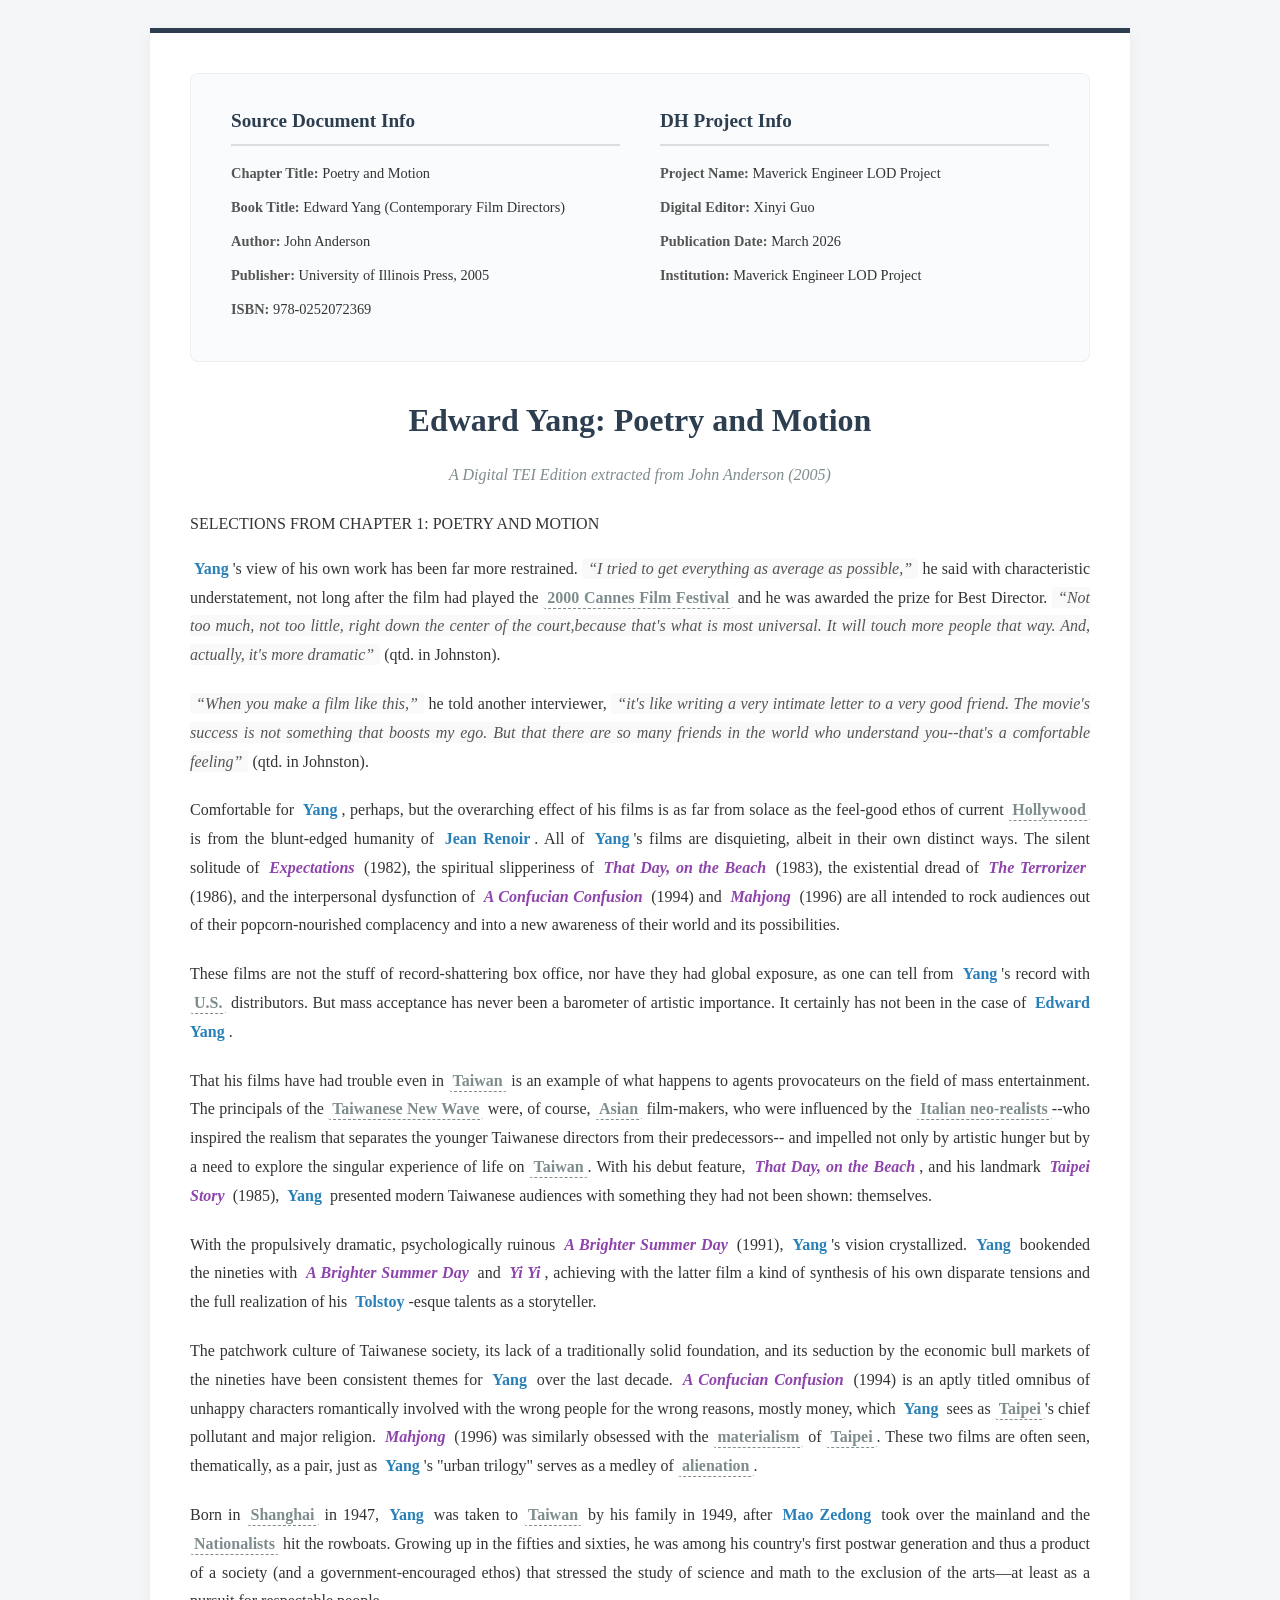
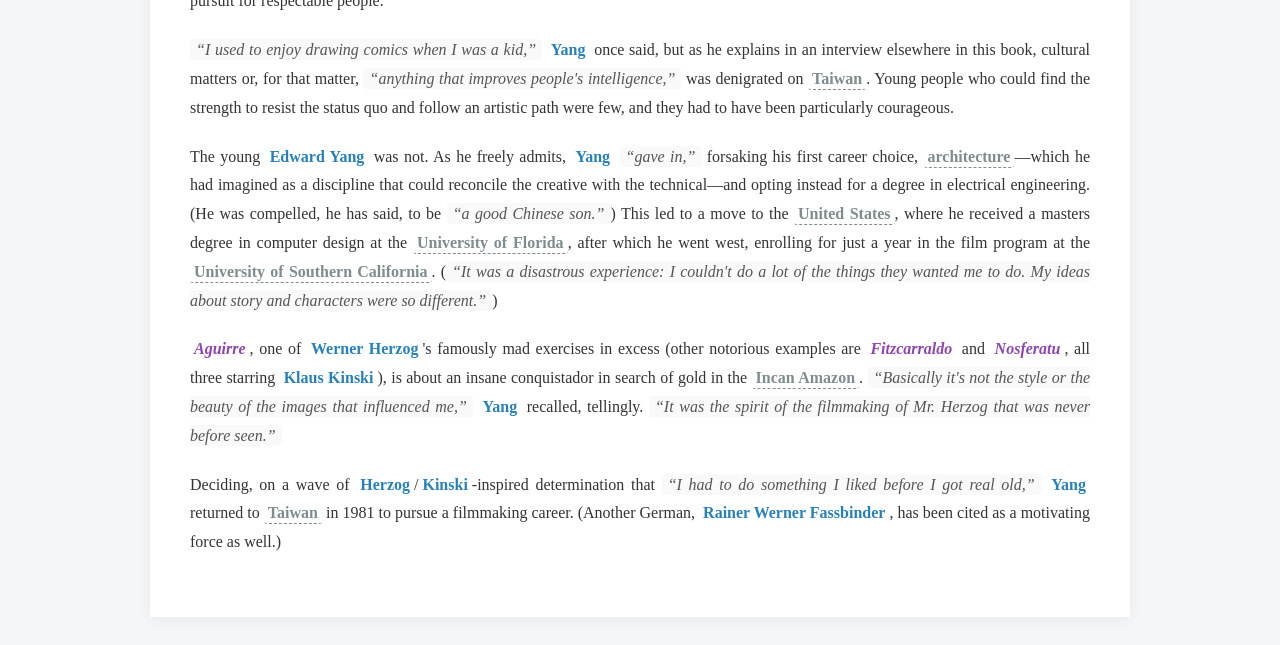
<file: data/text.html>
<!DOCTYPE html>
    <html lang="en">
    <head>
        <meta charset="UTF-8">
        <meta name="viewport" content="width=device-width, initial-scale=1.0">
        <title>Edward Yang: Digital Edition</title>
        <style>
            body { font-family: 'Georgia', serif; line-height: 1.8; color: #333; background-color: #f4f6f7; padding: 20px; }
            .container { max-width: 900px; margin: 0 auto; background: #fff; padding: 40px; box-shadow: 0 4px 15px rgba(0,0,0,0.05); border-top: 5px solid #2c3e50; }
            
            /* Metadata Section Styling (Responsive) */
            .metadata-box { display: flex; flex-wrap: wrap; background-color: #fafbfc; border: 1px solid #eee; border-radius: 8px; padding: 20px; margin-bottom: 30px; }
            .metadata-item { flex: 1; min-width: 250px; padding: 10px 20px; }
            .metadata-item h2 { font-size: 1.2em; color: #2c3e50; border-bottom: 2px solid #ddd; padding-bottom: 5px; margin-top: 0; }
            .metadata-item ul { list-style: none; padding: 0; margin: 0; }
            .metadata-item li { margin-bottom: 8px; font-size: 0.9em; }
            .metadata-label { font-weight: bold; color: #555; }

            h1 { text-align: center; color: #2c3e50; margin-top: 0; }
            
            /* 2. 文字自适应对齐 */
            p { margin-bottom: 20px; text-align: justify; }
            
            a.entity { text-decoration: none; font-weight: bold; padding: 2px 4px; border-radius: 3px; transition: background-color 0.3s; }
            
            /* 3. 人物保留蓝色 */
            .person { color: #2980b9; } .person:hover { background-color: #ebf5fb; }
            
            /* 3. 电影保留紫色斜体 */
            .movie { color: #8e44ad; font-style: italic; } .movie:hover { background-color: #f4ecf7; }
            
            /* 3. 其他所有misc实体（地名、机构、概念）统一灰色并使用虚线下划线 */
            .misc { color: #7f8c8d; border-bottom: 1px dashed #7f8c8d; } .misc:hover { background-color: #f4f6f7; } 

            /* 4. 保留引用样式 */
            .quote { font-style: italic; color: #555; background-color: #f9f9f9; padding: 2px 6px; border-radius: 4px; }
        </style>
    </head>
    <body>
        <div class="container">
            <div class="metadata-box">
                <div class="metadata-item">
                    <h2>Source Document Info</h2>
                    <ul>
                        <li><span class="metadata-label">Chapter Title:</span> Poetry and Motion</li>
                        <li><span class="metadata-label">Book Title:</span> Edward Yang (Contemporary Film Directors)</li>
                        <li><span class="metadata-label">Author:</span> John Anderson</li>
                        <li><span class="metadata-label">Publisher:</span> University of Illinois Press, 2005</li>
                        <li><span class="metadata-label">ISBN:</span> 978-0252072369</li>
                    </ul>
                </div>
                <div class="metadata-item">
                    <h2>DH Project Info</h2>
                    <ul>
                        <li><span class="metadata-label">Project Name:</span> Maverick Engineer LOD Project</li>
                        <li><span class="metadata-label">Digital Editor:</span> Xinyi Guo</li>
                        <li><span class="metadata-label">Publication Date:</span> March 2026</li>
                        <li><span class="metadata-label">Institution:</span> Maverick Engineer LOD Project</li>
                    </ul>
                </div>
            </div>

            <h1>Edward Yang: Poetry and Motion</h1>
            <p style="text-align: center; color: #7f8c8d; font-style: italic; margin-top: -10px;">A Digital TEI Edition extracted from John Anderson (2005)</p>
            
<div n="1" subtype="chapter" type="selection">
<head rend="center">SELECTIONS FROM CHAPTER 1: POETRY AND MOTION</head>
<p>
<a class="entity person" href="https://www.wikidata.org/wiki/Q716700" target="_blank" title="View Authority Record">Yang</a>'s view of his own work has been far more restrained. 
                    <span class="quote">“I tried to get everything as average as possible,”</span> he said with characteristic understatement,  
                    not long after the film had played the <a class="entity misc" href="https://www.wikidata.org/wiki/Q1089696" target="_blank">2000 Cannes Film Festival</a> 
                    and he was awarded the prize for Best Director. <span class="quote">“Not too much, not too little, right down the center of 
                    the court,because that's what is most universal. It will touch more people that way. And, actually, it's more dramatic”</span>  
                    (qtd. in Johnston).
                </p>
<p>
<span class="quote">“When you make a film like this,”</span> he told another interviewer, <span class="quote">“it's like writing a very intimate 
                    letter to a very good friend. The movie's success is not something that boosts my ego. But that there are so 
                    many friends in the world who understand you--that's a comfortable feeling”</span> (qtd. in Johnston).
                </p>
<p>
                    Comfortable for <a class="entity person" href="https://www.wikidata.org/wiki/Q716700" target="_blank" title="View Authority Record">Yang</a>, perhaps, but the overarching effect of his  
                    films is as far from solace as the feel-good ethos of current <a class="entity misc" href="https://www.wikidata.org/wiki/Q34006" target="_blank" title="View Authority Record">Hollywood</a> is  
                    from the blunt-edged humanity of <a class="entity person" href="https://www.wikidata.org/wiki/Q50713" target="_blank" title="View Authority Record">Jean Renoir</a>. All of <a class="entity person" href="https://www.wikidata.org/wiki/Q716700" target="_blank" title="View Authority Record">Yang</a>'s  
                    films are disquieting, albeit in their own distinct ways. The silent solitude of <a class="entity movie" href="https://www.imdb.com/title/tt0085626/" target="_blank" title="View Authority Record">Expectations</a> (1982), the spiritual  
                    slipperiness of <a class="entity movie" href="https://www.imdb.com/title/tt0085635/" target="_blank" title="View Authority Record">That Day, on the Beach</a> (1983), the existential dread of <a class="entity movie" href="https://www.imdb.com/title/tt0091355/" target="_blank" title="View Authority Record">The Terrorizer</a> (1986), 
                    and the interpersonal dysfunction of <a class="entity movie" href="https://www.imdb.com/title/tt0109685/" target="_blank" title="View Authority Record">A Confucian Confusion</a> (1994) and <a class="entity movie" href="https://www.imdb.com/title/tt0116962/" target="_blank" title="View Authority Record">Mahjong</a> 
                    (1996) are all intended to rock audiences out of their popcorn-nourished complacency and into a new awareness of their world and its possibilities.
                </p>
<p>
                    These films are not the stuff of record-shattering box office, nor have they had global exposure, as one can tell  
                    from <a class="entity person" href="https://www.wikidata.org/wiki/Q716700" target="_blank" title="View Authority Record">Yang</a>'s record with <a class="entity misc" href="https://www.wikidata.org/wiki/Q30" target="_blank" title="View Authority Record">U.S.</a> distributors. 
                    But mass acceptance has never been a barometer of artistic importance. It certainly has not been in the case of <a class="entity person" href="https://www.wikidata.org/wiki/Q716700" target="_blank" title="View Authority Record">Edward Yang</a>.
                </p>
<p>
                    That his films have had trouble even in <a class="entity misc" href="https://www.geonames.org/1668284" target="_blank" title="View Authority Record">Taiwan</a> is an example of what happens to 
                    agents provocateurs on the field of mass entertainment. The principals of the 
<a class="entity misc" href="https://www.wikidata.org/wiki/Q701625" target="_blank">Taiwanese New Wave</a> were, of course, 
<a class="entity misc" href="https://www.wikidata.org/wiki/Q48" target="_blank">Asian</a> film-makers, who were influenced by the 
<a class="entity misc" href="https://www.wikidata.org/wiki/Q167776" target="_blank">Italian neo-realists</a>--who inspired the  
                    realism that separates the younger Taiwanese directors from their predecessors-- and impelled not only by artistic  
                    hunger but by a need to explore the singular experience of life on <a class="entity misc" href="https://www.geonames.org/1668284" target="_blank" title="View Authority Record">Taiwan</a>.  
                    With his debut feature, <a class="entity movie" href="https://www.imdb.com/title/tt0085635/" target="_blank" title="View Authority Record">That Day, on the Beach</a>, and his landmark <a class="entity movie" href="https://www.imdb.com/title/tt0089866/" target="_blank" title="View Authority Record">Taipei Story</a> (1985), 
<a class="entity person" href="https://www.wikidata.org/wiki/Q716700" target="_blank" title="View Authority Record">Yang</a> presented modern Taiwanese audiences with something they had not been shown: themselves.
                </p>
<p>
                    With the propulsively dramatic, psychologically ruinous <a class="entity movie" href="https://www.imdb.com/title/tt0101985/" target="_blank" title="View Authority Record">A Brighter Summer Day</a> 
                    (1991), <a class="entity person" href="https://www.wikidata.org/wiki/Q716700" target="_blank" title="View Authority Record">Yang</a>'s vision crystallized. <a class="entity person" href="https://www.wikidata.org/wiki/Q716700" target="_blank" title="View Authority Record">Yang</a> 
                    bookended the nineties with <a class="entity movie" href="https://www.imdb.com/title/tt0101985/" target="_blank" title="View Authority Record">A Brighter Summer Day</a> and <a class="entity movie" href="https://www.imdb.com/title/tt0244316/" target="_blank" title="View Authority Record">Yi Yi</a>,  
                    achieving with the latter film a kind of synthesis of his own disparate tensions and the full realization of his <a class="entity person" href="https://www.wikidata.org/wiki/Q7243" target="_blank" title="View Authority Record">Tolstoy</a>-esque talents 
                    as a storyteller.
                </p>
<p>
                    The patchwork culture of Taiwanese society, its lack of a traditionally solid foundation, and its seduction by the economic bull  
                    markets of the nineties have been consistent themes for <a class="entity person" href="https://www.wikidata.org/wiki/Q716700" target="_blank" title="View Authority Record">Yang</a> over the last decade.  
<a class="entity movie" href="https://www.imdb.com/title/tt0109685/" target="_blank" title="View Authority Record">A Confucian Confusion</a> (1994) is an aptly titled omnibus of unhappy characters romantically  
                    involved with the wrong people for the wrong reasons, mostly money, which <a class="entity person" href="https://www.wikidata.org/wiki/Q716700" target="_blank" title="View Authority Record">Yang</a> sees as 
<a class="entity misc" href="https://www.geonames.org/1668341" target="_blank" title="View Authority Record">Taipei</a>'s chief pollutant and major religion. <a class="entity movie" href="https://www.imdb.com/title/tt0116962/" target="_blank" title="View Authority Record">Mahjong</a> (1996) 
                    was similarly obsessed with the <a class="entity misc" href="https://www.wikidata.org/wiki/Q7081" target="_blank" title="View Authority Record">materialism</a> of <a class="entity misc" href="https://www.geonames.org/1668341" target="_blank" title="View Authority Record">Taipei</a>.  
                    These two films are often seen, thematically, as a pair, just as <a class="entity person" href="https://www.wikidata.org/wiki/Q716700" target="_blank" title="View Authority Record">Yang</a>'s "urban trilogy" serves as 
                    a medley of <a class="entity misc" href="https://www.wikidata.org/wiki/Q545825" target="_blank" title="View Authority Record">alienation</a>.
                </p>
<gap extent="several paragraphs" reason="omitted"/>
<p>
                    Born in <a class="entity misc" href="https://www.geonames.org/1796236" target="_blank" title="View Authority Record">Shanghai</a> in <date when="1947">1947</date>, <a class="entity person" href="https://www.wikidata.org/wiki/Q716700" target="_blank" title="View Authority Record">Yang</a> was taken to 
<a class="entity misc" href="https://www.geonames.org/1668284" target="_blank" title="View Authority Record">Taiwan</a> by his family in 1949, after <a class="entity person" href="https://www.wikidata.org/wiki/Q5816" target="_blank" title="View Authority Record">Mao Zedong</a> 
                    took over the mainland and the <a class="entity misc" href="https://www.wikidata.org/wiki/Q31113" target="_blank" title="View Authority Record">Nationalists</a> hit the rowboats. Growing up 
                    in the fifties and sixties, he was among his country's first postwar generation and thus a product of a society (and a  
                    government-encouraged ethos) that stressed the study of science and math to the exclusion of the arts—at least as 
                    a pursuit for respectable people.
                </p>
<p>
<span class="quote">“I used to enjoy drawing comics when I was a kid,”</span> <a class="entity person" href="https://www.wikidata.org/wiki/Q716700" target="_blank" title="View Authority Record">Yang</a> once said, but as 
                    he explains in an interview elsewhere in this book, cultural matters or, for that 
                    matter, <span class="quote">“anything that improves people's intelligence,”</span> was denigrated on 
<a class="entity misc" href="https://www.geonames.org/1668284" target="_blank" title="View Authority Record">Taiwan</a>. Young people who could find the strength to resist the status quo 
                    and follow an artistic path were few, and they had to have been particularly courageous.
                </p>
<p>
                    The young <a class="entity person" href="https://www.wikidata.org/wiki/Q716700" target="_blank" title="View Authority Record">Edward Yang</a> was not. As he freely admits, <a class="entity person" href="https://www.wikidata.org/wiki/Q716700" target="_blank" title="View Authority Record">Yang</a>  
<span class="quote">“gave in,”</span> forsaking his first career choice, <a class="entity misc" href="https://www.wikidata.org/wiki/Q12271" target="_blank">architecture</a>—which he  
                    had imagined as a discipline that could reconcile the creative with the technical—and opting instead for a degree in electrical engineering. (He was compelled,  
                    he has said, to be <span class="quote">“a good Chinese son.”</span>) This led to a move to the <a class="entity misc" href="https://www.wikidata.org/wiki/Q30" target="_blank" title="View Authority Record">United States</a>, where he received a masters 
                    degree in computer design at the <a class="entity misc" href="https://www.wikidata.org/wiki/Q501758" target="_blank" title="View Authority Record">University of Florida</a>, after which he went west, enrolling for just a year in the film program at 
                    the <a class="entity misc" href="https://www.wikidata.org/wiki/Q4614" target="_blank" title="View Authority Record">University of Southern California</a>. (<span class="quote">“It was a disastrous experience: I couldn't do a lot of the things they wanted me to do. 
                    My ideas about story and characters were so different.”</span>)
                </p>
<p>
<a class="entity movie" href="https://www.imdb.com/title/tt0068182/" target="_blank" title="View Authority Record">Aguirre</a>, one of <a class="entity person" href="https://www.wikidata.org/wiki/Q44131" target="_blank" title="View Authority Record">Werner Herzog</a>'s famously mad 
                    exercises in excess (other notorious examples are <a class="entity movie" href="https://www.imdb.com/title/tt0083946/" target="_blank" title="View Authority Record">Fitzcarraldo</a> and 
<a class="entity movie" href="https://www.imdb.com/title/tt0079641/" target="_blank" title="View Authority Record">Nosferatu</a>, all three starring <a class="entity person" href="https://www.wikidata.org/wiki/Q55419" target="_blank" title="View Authority Record">Klaus Kinski</a>), is about an insane 
                    conquistador in search of gold in the <a class="entity misc" href="#">Incan Amazon</a>. <span class="quote">“Basically it's
                    not the style or the beauty of the images that influenced me,”</span> <a class="entity person" href="https://www.wikidata.org/wiki/Q716700" target="_blank" title="View Authority Record">Yang</a> 
                    recalled, tellingly. <span class="quote">“It was the spirit of the filmmaking of Mr. Herzog
                    that was never before seen.”</span>
</p>
<p>
                    Deciding, on a wave of <a class="entity person" href="https://www.wikidata.org/wiki/Q44131" target="_blank" title="View Authority Record">Herzog</a>/<a class="entity person" href="https://www.wikidata.org/wiki/Q55419" target="_blank" title="View Authority Record">Kinski</a>-inspired determination that 
<span class="quote">“I had to do something I liked before I got real old,”</span> <a class="entity person" href="https://www.wikidata.org/wiki/Q716700" target="_blank" title="View Authority Record">Yang</a> returned to 
<a class="entity misc" href="https://www.geonames.org/1668284" target="_blank" title="View Authority Record">Taiwan</a> in 1981 to pursue a filmmaking career. (Another German,  
<a class="entity person" href="https://www.wikidata.org/wiki/Q44426" target="_blank" title="View Authority Record">Rainer Werner Fassbinder</a>, has been cited as a motivating force as well.)
                </p>
</div>

        </div>
    </body>
    </html>
</file>
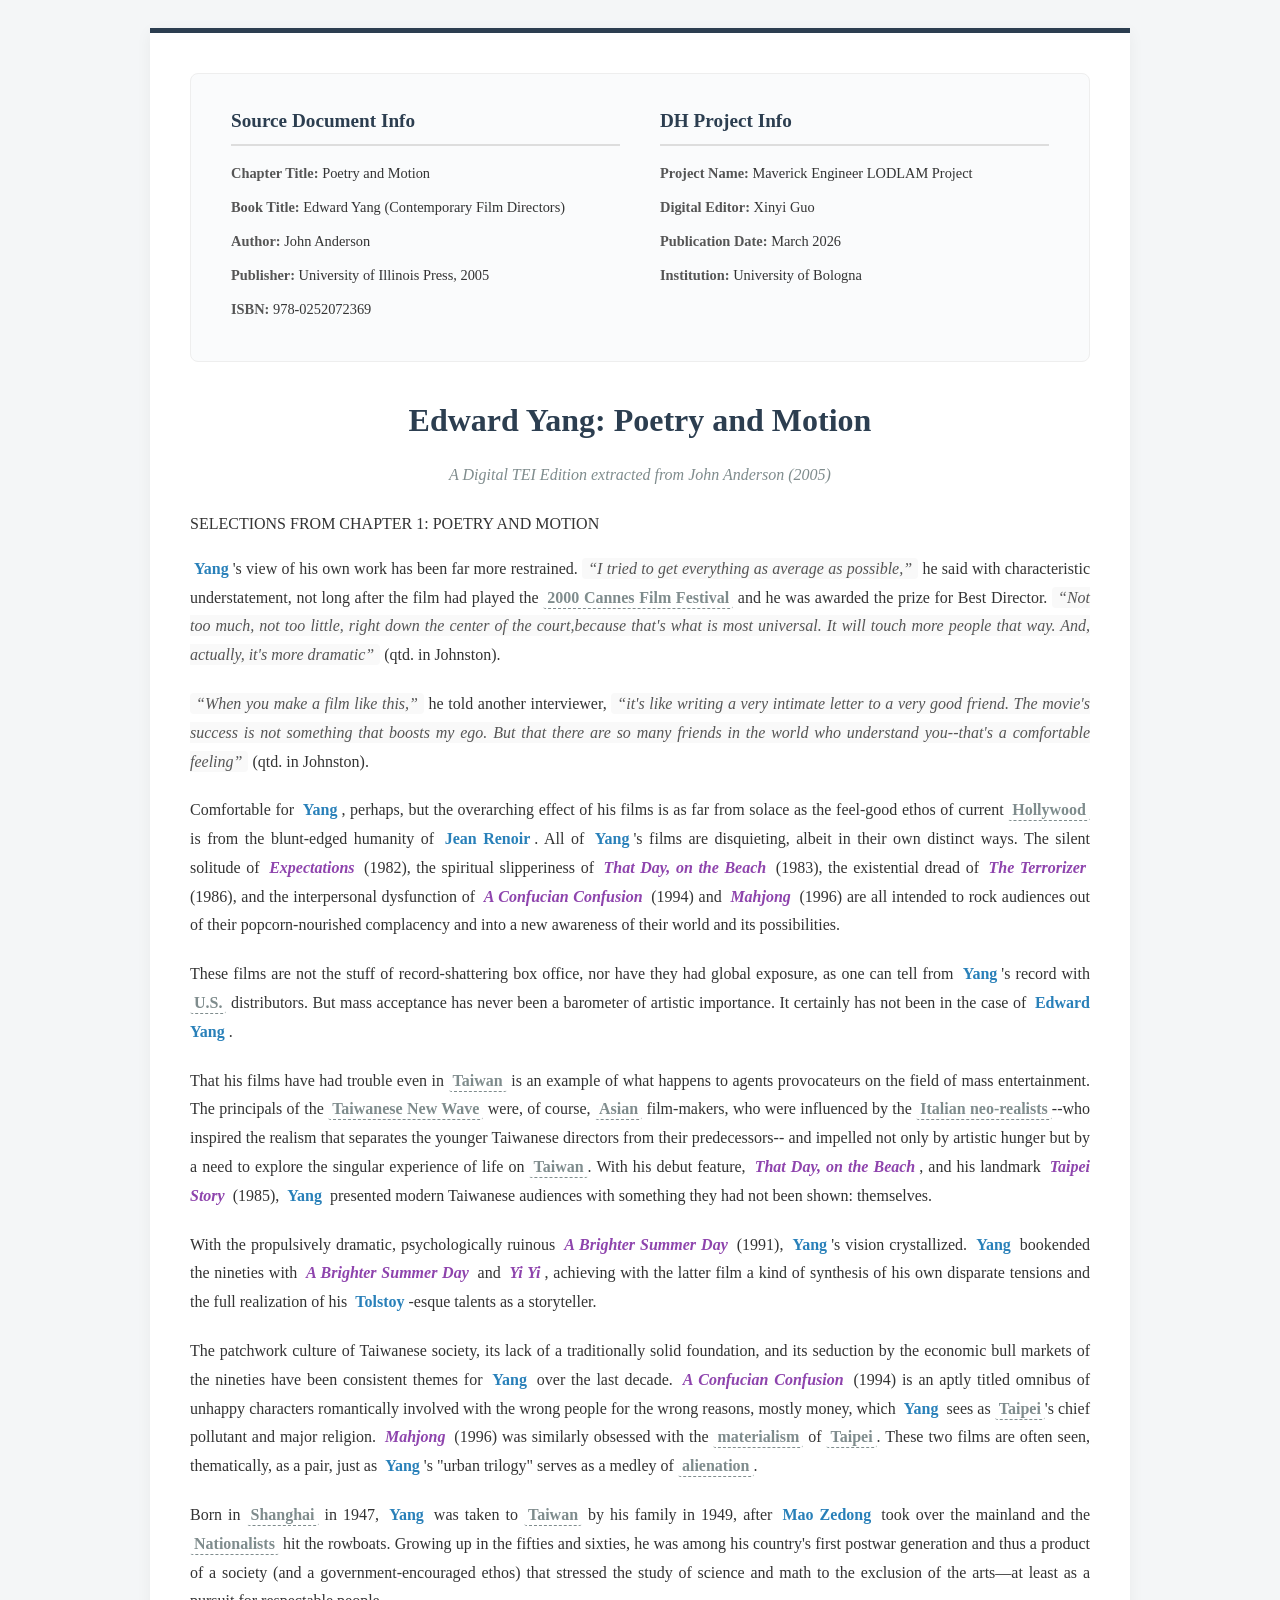
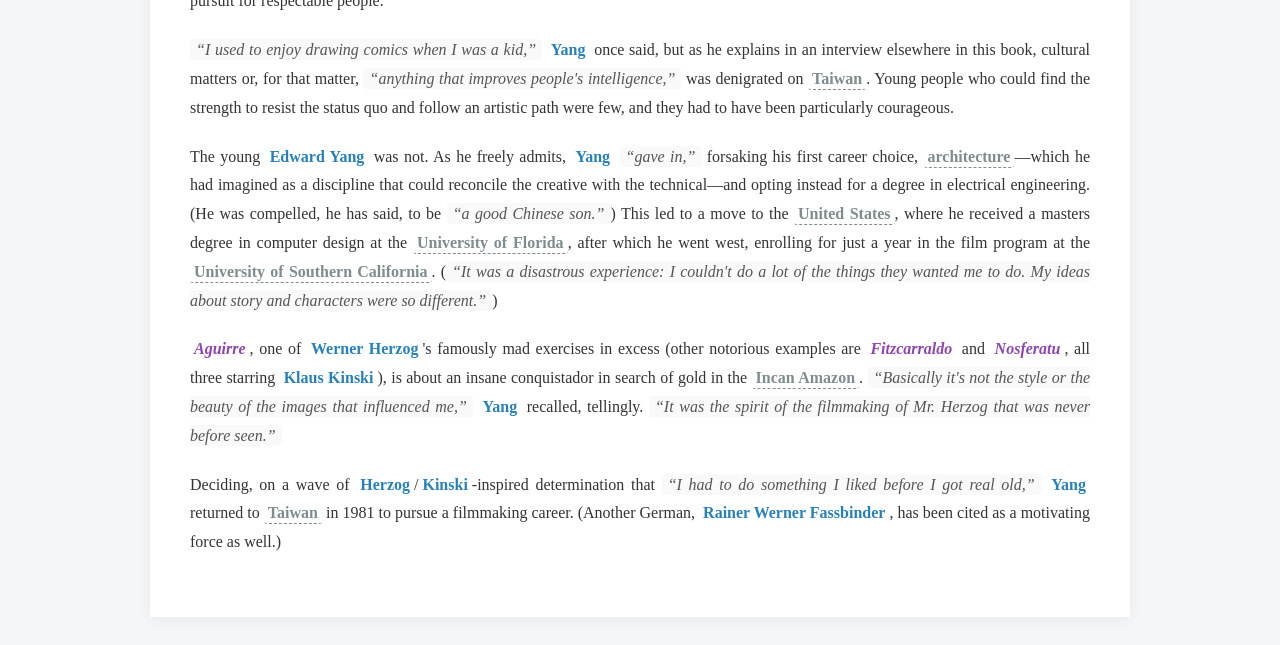
<file: Fulltext/text.html>
<!DOCTYPE html>
    <html lang="en">
    <head>
        <meta charset="UTF-8">
        <meta name="viewport" content="width=device-width, initial-scale=1.0">
        <title>Edward Yang: Digital Edition</title>
        <style>
            body { font-family: 'Georgia', serif; line-height: 1.8; color: #333; background-color: #f4f6f7; padding: 20px; }
            .container { max-width: 900px; margin: 0 auto; background: #fff; padding: 40px; box-shadow: 0 4px 15px rgba(0,0,0,0.05); border-top: 5px solid #2c3e50; }
            
            /* Metadata Section Styling (Responsive) */
            .metadata-box { display: flex; flex-wrap: wrap; background-color: #fafbfc; border: 1px solid #eee; border-radius: 8px; padding: 20px; margin-bottom: 30px; }
            .metadata-item { flex: 1; min-width: 250px; padding: 10px 20px; }
            .metadata-item h2 { font-size: 1.2em; color: #2c3e50; border-bottom: 2px solid #ddd; padding-bottom: 5px; margin-top: 0; }
            .metadata-item ul { list-style: none; padding: 0; margin: 0; }
            .metadata-item li { margin-bottom: 8px; font-size: 0.9em; }
            .metadata-label { font-weight: bold; color: #555; }

            h1 { text-align: center; color: #2c3e50; margin-top: 0; }
            
            /* 2. 文字自适应对齐 */
            p { margin-bottom: 20px; text-align: justify; }
            
            a.entity { text-decoration: none; font-weight: bold; padding: 2px 4px; border-radius: 3px; transition: background-color 0.3s; }
            
            /* 3. 人物保留蓝色 */
            .person { color: #2980b9; } .person:hover { background-color: #ebf5fb; }
            
            /* 3. 电影保留紫色斜体 */
            .movie { color: #8e44ad; font-style: italic; } .movie:hover { background-color: #f4ecf7; }
            
            /* 3. 其他所有misc实体（地名、机构、概念）统一灰色并使用虚线下划线 */
            .misc { color: #7f8c8d; border-bottom: 1px dashed #7f8c8d; } .misc:hover { background-color: #f4f6f7; } 

            /* 4. 保留引用样式 */
            .quote { font-style: italic; color: #555; background-color: #f9f9f9; padding: 2px 6px; border-radius: 4px; }
        </style>
    </head>
    <body>
        <div class="container">
            <div class="metadata-box">
                <div class="metadata-item">
                    <h2>Source Document Info</h2>
                    <ul>
                        <li><span class="metadata-label">Chapter Title:</span> Poetry and Motion</li>
                        <li><span class="metadata-label">Book Title:</span> Edward Yang (Contemporary Film Directors)</li>
                        <li><span class="metadata-label">Author:</span> John Anderson</li>
                        <li><span class="metadata-label">Publisher:</span> University of Illinois Press, 2005</li>
                        <li><span class="metadata-label">ISBN:</span> 978-0252072369</li>
                    </ul>
                </div>
                <div class="metadata-item">
                    <h2>DH Project Info</h2>
                    <ul>
                        <li><span class="metadata-label">Project Name:</span> Maverick Engineer LODLAM Project</li>
                        <li><span class="metadata-label">Digital Editor:</span> Xinyi Guo</li>
                        <li><span class="metadata-label">Publication Date:</span> March 2026</li>
                        <li><span class="metadata-label">Institution:</span> University of Bologna</li>
                    </ul>
                </div>
            </div>

            <h1>Edward Yang: Poetry and Motion</h1>
            <p style="text-align: center; color: #7f8c8d; font-style: italic; margin-top: -10px;">A Digital TEI Edition extracted from John Anderson (2005)</p>
            
<div n="1" subtype="chapter" type="selection">
<head rend="center">SELECTIONS FROM CHAPTER 1: POETRY AND MOTION</head>
<p>
<a class="entity person" href="https://www.wikidata.org/wiki/Q716700" target="_blank" title="View Authority Record">Yang</a>'s view of his own work has been far more restrained. 
                    <span class="quote">“I tried to get everything as average as possible,”</span> he said with characteristic understatement,  
                    not long after the film had played the <a class="entity misc" href="https://www.wikidata.org/wiki/Q1089696" target="_blank">2000 Cannes Film Festival</a> 
                    and he was awarded the prize for Best Director. <span class="quote">“Not too much, not too little, right down the center of 
                    the court,because that's what is most universal. It will touch more people that way. And, actually, it's more dramatic”</span>  
                    (qtd. in Johnston).
                </p>
<p>
<span class="quote">“When you make a film like this,”</span> he told another interviewer, <span class="quote">“it's like writing a very intimate 
                    letter to a very good friend. The movie's success is not something that boosts my ego. But that there are so 
                    many friends in the world who understand you--that's a comfortable feeling”</span> (qtd. in Johnston).
                </p>
<p>
                    Comfortable for <a class="entity person" href="https://www.wikidata.org/wiki/Q716700" target="_blank" title="View Authority Record">Yang</a>, perhaps, but the overarching effect of his  
                    films is as far from solace as the feel-good ethos of current <a class="entity misc" href="https://www.wikidata.org/wiki/Q34006" target="_blank" title="View Authority Record">Hollywood</a> is  
                    from the blunt-edged humanity of <a class="entity person" href="https://www.wikidata.org/wiki/Q50713" target="_blank" title="View Authority Record">Jean Renoir</a>. All of <a class="entity person" href="https://www.wikidata.org/wiki/Q716700" target="_blank" title="View Authority Record">Yang</a>'s  
                    films are disquieting, albeit in their own distinct ways. The silent solitude of <a class="entity movie" href="https://www.imdb.com/title/tt0085626/" target="_blank" title="View Authority Record">Expectations</a> (1982), the spiritual  
                    slipperiness of <a class="entity movie" href="https://www.imdb.com/title/tt0085635/" target="_blank" title="View Authority Record">That Day, on the Beach</a> (1983), the existential dread of <a class="entity movie" href="https://www.imdb.com/title/tt0091355/" target="_blank" title="View Authority Record">The Terrorizer</a> (1986), 
                    and the interpersonal dysfunction of <a class="entity movie" href="https://www.imdb.com/title/tt0109685/" target="_blank" title="View Authority Record">A Confucian Confusion</a> (1994) and <a class="entity movie" href="https://www.imdb.com/title/tt0116962/" target="_blank" title="View Authority Record">Mahjong</a> 
                    (1996) are all intended to rock audiences out of their popcorn-nourished complacency and into a new awareness of their world and its possibilities.
                </p>
<p>
                    These films are not the stuff of record-shattering box office, nor have they had global exposure, as one can tell  
                    from <a class="entity person" href="https://www.wikidata.org/wiki/Q716700" target="_blank" title="View Authority Record">Yang</a>'s record with <a class="entity misc" href="https://www.wikidata.org/wiki/Q30" target="_blank" title="View Authority Record">U.S.</a> distributors. 
                    But mass acceptance has never been a barometer of artistic importance. It certainly has not been in the case of <a class="entity person" href="https://www.wikidata.org/wiki/Q716700" target="_blank" title="View Authority Record">Edward Yang</a>.
                </p>
<p>
                    That his films have had trouble even in <a class="entity misc" href="https://www.geonames.org/1668284" target="_blank" title="View Authority Record">Taiwan</a> is an example of what happens to 
                    agents provocateurs on the field of mass entertainment. The principals of the 
<a class="entity misc" href="https://www.wikidata.org/wiki/Q701625" target="_blank">Taiwanese New Wave</a> were, of course, 
<a class="entity misc" href="https://www.wikidata.org/wiki/Q48" target="_blank">Asian</a> film-makers, who were influenced by the 
<a class="entity misc" href="https://www.wikidata.org/wiki/Q167776" target="_blank">Italian neo-realists</a>--who inspired the  
                    realism that separates the younger Taiwanese directors from their predecessors-- and impelled not only by artistic  
                    hunger but by a need to explore the singular experience of life on <a class="entity misc" href="https://www.geonames.org/1668284" target="_blank" title="View Authority Record">Taiwan</a>.  
                    With his debut feature, <a class="entity movie" href="https://www.imdb.com/title/tt0085635/" target="_blank" title="View Authority Record">That Day, on the Beach</a>, and his landmark <a class="entity movie" href="https://www.imdb.com/title/tt0089866/" target="_blank" title="View Authority Record">Taipei Story</a> (1985), 
<a class="entity person" href="https://www.wikidata.org/wiki/Q716700" target="_blank" title="View Authority Record">Yang</a> presented modern Taiwanese audiences with something they had not been shown: themselves.
                </p>
<p>
                    With the propulsively dramatic, psychologically ruinous <a class="entity movie" href="https://www.imdb.com/title/tt0101985/" target="_blank" title="View Authority Record">A Brighter Summer Day</a> 
                    (1991), <a class="entity person" href="https://www.wikidata.org/wiki/Q716700" target="_blank" title="View Authority Record">Yang</a>'s vision crystallized. <a class="entity person" href="https://www.wikidata.org/wiki/Q716700" target="_blank" title="View Authority Record">Yang</a> 
                    bookended the nineties with <a class="entity movie" href="https://www.imdb.com/title/tt0101985/" target="_blank" title="View Authority Record">A Brighter Summer Day</a> and <a class="entity movie" href="https://www.imdb.com/title/tt0244316/" target="_blank" title="View Authority Record">Yi Yi</a>,  
                    achieving with the latter film a kind of synthesis of his own disparate tensions and the full realization of his <a class="entity person" href="https://www.wikidata.org/wiki/Q7243" target="_blank" title="View Authority Record">Tolstoy</a>-esque talents 
                    as a storyteller.
                </p>
<p>
                    The patchwork culture of Taiwanese society, its lack of a traditionally solid foundation, and its seduction by the economic bull  
                    markets of the nineties have been consistent themes for <a class="entity person" href="https://www.wikidata.org/wiki/Q716700" target="_blank" title="View Authority Record">Yang</a> over the last decade.  
<a class="entity movie" href="https://www.imdb.com/title/tt0109685/" target="_blank" title="View Authority Record">A Confucian Confusion</a> (1994) is an aptly titled omnibus of unhappy characters romantically  
                    involved with the wrong people for the wrong reasons, mostly money, which <a class="entity person" href="https://www.wikidata.org/wiki/Q716700" target="_blank" title="View Authority Record">Yang</a> sees as 
<a class="entity misc" href="https://www.geonames.org/1668341" target="_blank" title="View Authority Record">Taipei</a>'s chief pollutant and major religion. <a class="entity movie" href="https://www.imdb.com/title/tt0116962/" target="_blank" title="View Authority Record">Mahjong</a> (1996) 
                    was similarly obsessed with the <a class="entity misc" href="https://www.wikidata.org/wiki/Q7081" target="_blank" title="View Authority Record">materialism</a> of <a class="entity misc" href="https://www.geonames.org/1668341" target="_blank" title="View Authority Record">Taipei</a>.  
                    These two films are often seen, thematically, as a pair, just as <a class="entity person" href="https://www.wikidata.org/wiki/Q716700" target="_blank" title="View Authority Record">Yang</a>'s "urban trilogy" serves as 
                    a medley of <a class="entity misc" href="https://www.wikidata.org/wiki/Q545825" target="_blank" title="View Authority Record">alienation</a>.
                </p>
<gap extent="several paragraphs" reason="omitted"/>
<p>
                    Born in <a class="entity misc" href="https://www.geonames.org/1796236" target="_blank" title="View Authority Record">Shanghai</a> in <date when="1947">1947</date>, <a class="entity person" href="https://www.wikidata.org/wiki/Q716700" target="_blank" title="View Authority Record">Yang</a> was taken to 
<a class="entity misc" href="https://www.geonames.org/1668284" target="_blank" title="View Authority Record">Taiwan</a> by his family in 1949, after <a class="entity person" href="https://www.wikidata.org/wiki/Q5816" target="_blank" title="View Authority Record">Mao Zedong</a> 
                    took over the mainland and the <a class="entity misc" href="https://www.wikidata.org/wiki/Q31113" target="_blank" title="View Authority Record">Nationalists</a> hit the rowboats. Growing up 
                    in the fifties and sixties, he was among his country's first postwar generation and thus a product of a society (and a  
                    government-encouraged ethos) that stressed the study of science and math to the exclusion of the arts—at least as 
                    a pursuit for respectable people.
                </p>
<p>
<span class="quote">“I used to enjoy drawing comics when I was a kid,”</span> <a class="entity person" href="https://www.wikidata.org/wiki/Q716700" target="_blank" title="View Authority Record">Yang</a> once said, but as 
                    he explains in an interview elsewhere in this book, cultural matters or, for that 
                    matter, <span class="quote">“anything that improves people's intelligence,”</span> was denigrated on 
<a class="entity misc" href="https://www.geonames.org/1668284" target="_blank" title="View Authority Record">Taiwan</a>. Young people who could find the strength to resist the status quo 
                    and follow an artistic path were few, and they had to have been particularly courageous.
                </p>
<p>
                    The young <a class="entity person" href="https://www.wikidata.org/wiki/Q716700" target="_blank" title="View Authority Record">Edward Yang</a> was not. As he freely admits, <a class="entity person" href="https://www.wikidata.org/wiki/Q716700" target="_blank" title="View Authority Record">Yang</a>  
<span class="quote">“gave in,”</span> forsaking his first career choice, <a class="entity misc" href="https://www.wikidata.org/wiki/Q12271" target="_blank">architecture</a>—which he  
                    had imagined as a discipline that could reconcile the creative with the technical—and opting instead for a degree in electrical engineering. (He was compelled,  
                    he has said, to be <span class="quote">“a good Chinese son.”</span>) This led to a move to the <a class="entity misc" href="https://www.wikidata.org/wiki/Q30" target="_blank" title="View Authority Record">United States</a>, where he received a masters 
                    degree in computer design at the <a class="entity misc" href="https://www.wikidata.org/wiki/Q501758" target="_blank" title="View Authority Record">University of Florida</a>, after which he went west, enrolling for just a year in the film program at 
                    the <a class="entity misc" href="https://www.wikidata.org/wiki/Q4614" target="_blank" title="View Authority Record">University of Southern California</a>. (<span class="quote">“It was a disastrous experience: I couldn't do a lot of the things they wanted me to do. 
                    My ideas about story and characters were so different.”</span>)
                </p>
<p>
<a class="entity movie" href="https://www.imdb.com/title/tt0068182/" target="_blank" title="View Authority Record">Aguirre</a>, one of <a class="entity person" href="https://www.wikidata.org/wiki/Q44131" target="_blank" title="View Authority Record">Werner Herzog</a>'s famously mad 
                    exercises in excess (other notorious examples are <a class="entity movie" href="https://www.imdb.com/title/tt0083946/" target="_blank" title="View Authority Record">Fitzcarraldo</a> and 
<a class="entity movie" href="https://www.imdb.com/title/tt0079641/" target="_blank" title="View Authority Record">Nosferatu</a>, all three starring <a class="entity person" href="https://www.wikidata.org/wiki/Q55419" target="_blank" title="View Authority Record">Klaus Kinski</a>), is about an insane 
                    conquistador in search of gold in the <a class="entity misc" href="#">Incan Amazon</a>. <span class="quote">“Basically it's
                    not the style or the beauty of the images that influenced me,”</span> <a class="entity person" href="https://www.wikidata.org/wiki/Q716700" target="_blank" title="View Authority Record">Yang</a> 
                    recalled, tellingly. <span class="quote">“It was the spirit of the filmmaking of Mr. Herzog
                    that was never before seen.”</span>
</p>
<p>
                    Deciding, on a wave of <a class="entity person" href="https://www.wikidata.org/wiki/Q44131" target="_blank" title="View Authority Record">Herzog</a>/<a class="entity person" href="https://www.wikidata.org/wiki/Q55419" target="_blank" title="View Authority Record">Kinski</a>-inspired determination that 
<span class="quote">“I had to do something I liked before I got real old,”</span> <a class="entity person" href="https://www.wikidata.org/wiki/Q716700" target="_blank" title="View Authority Record">Yang</a> returned to 
<a class="entity misc" href="https://www.geonames.org/1668284" target="_blank" title="View Authority Record">Taiwan</a> in 1981 to pursue a filmmaking career. (Another German,  
<a class="entity person" href="https://www.wikidata.org/wiki/Q44426" target="_blank" title="View Authority Record">Rainer Werner Fassbinder</a>, has been cited as a motivating force as well.)
                </p>
</div>

        </div>
    </body>
    </html>
</file>
